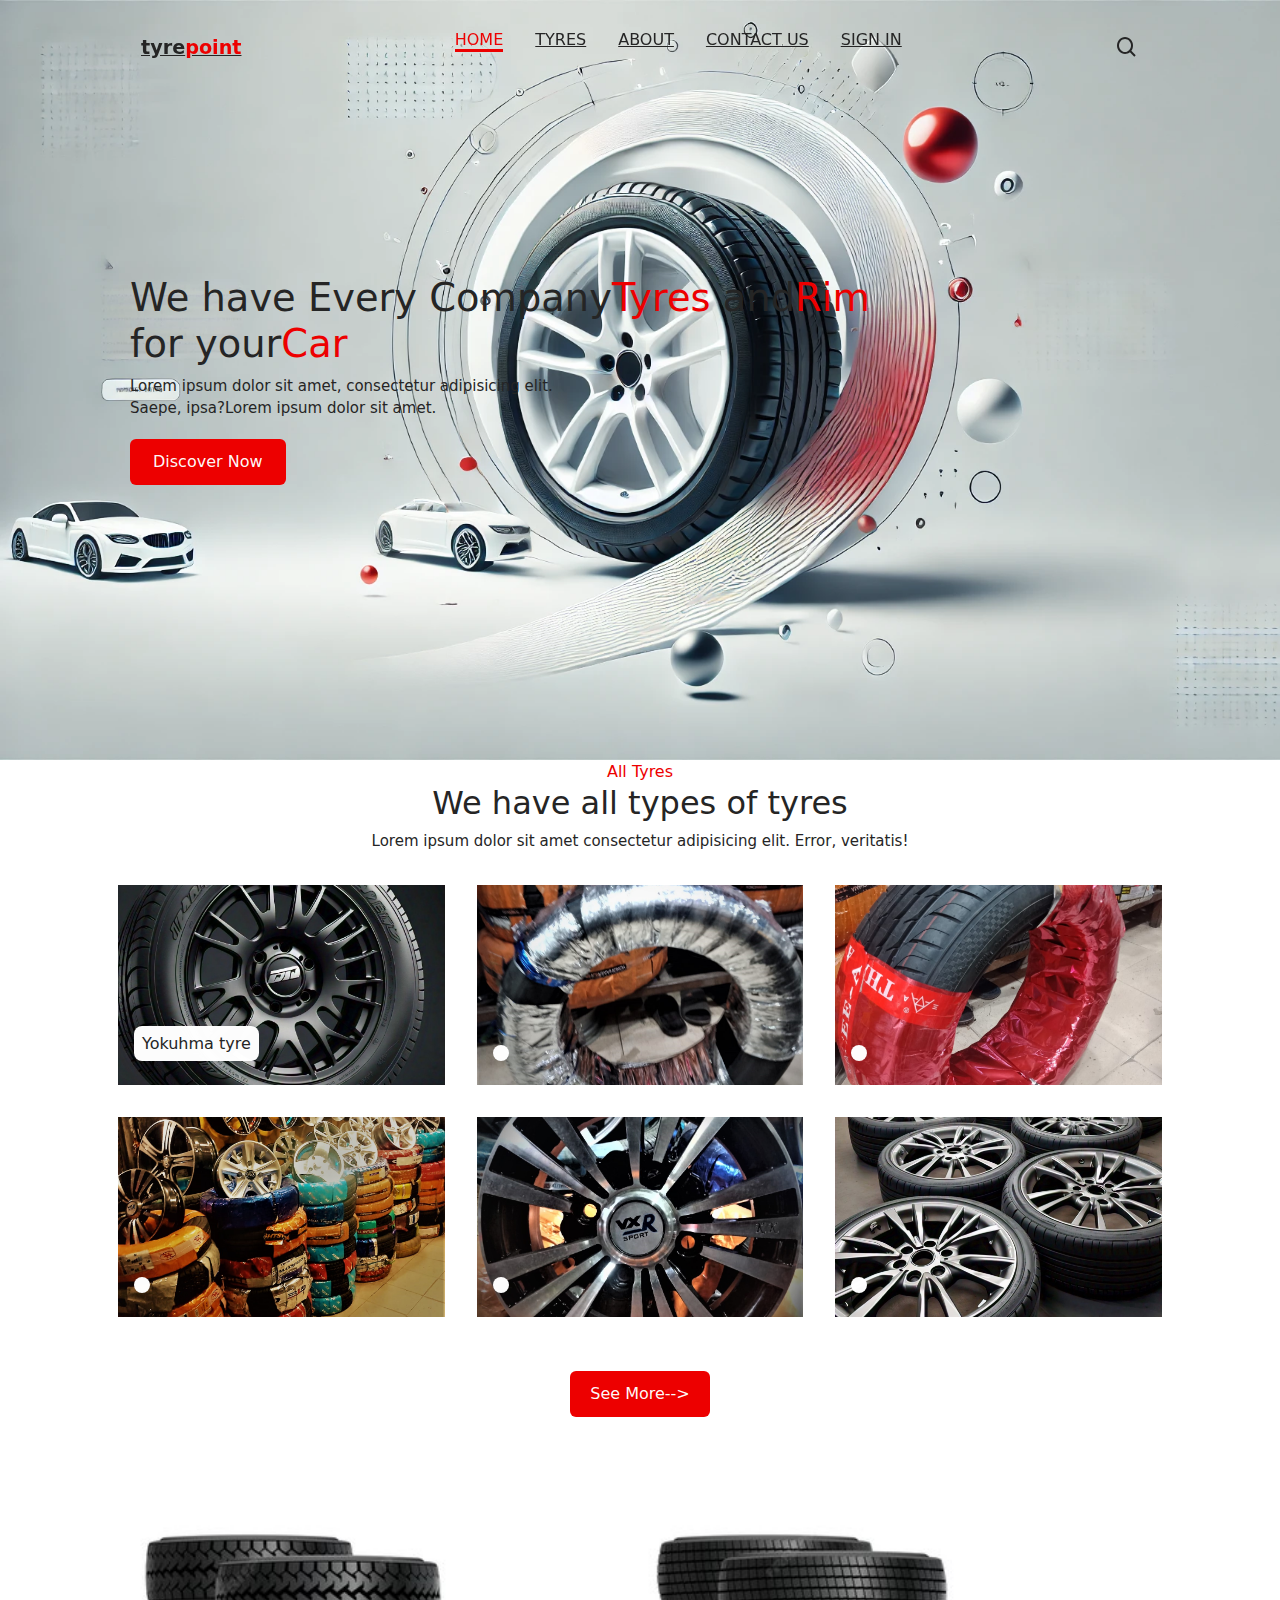
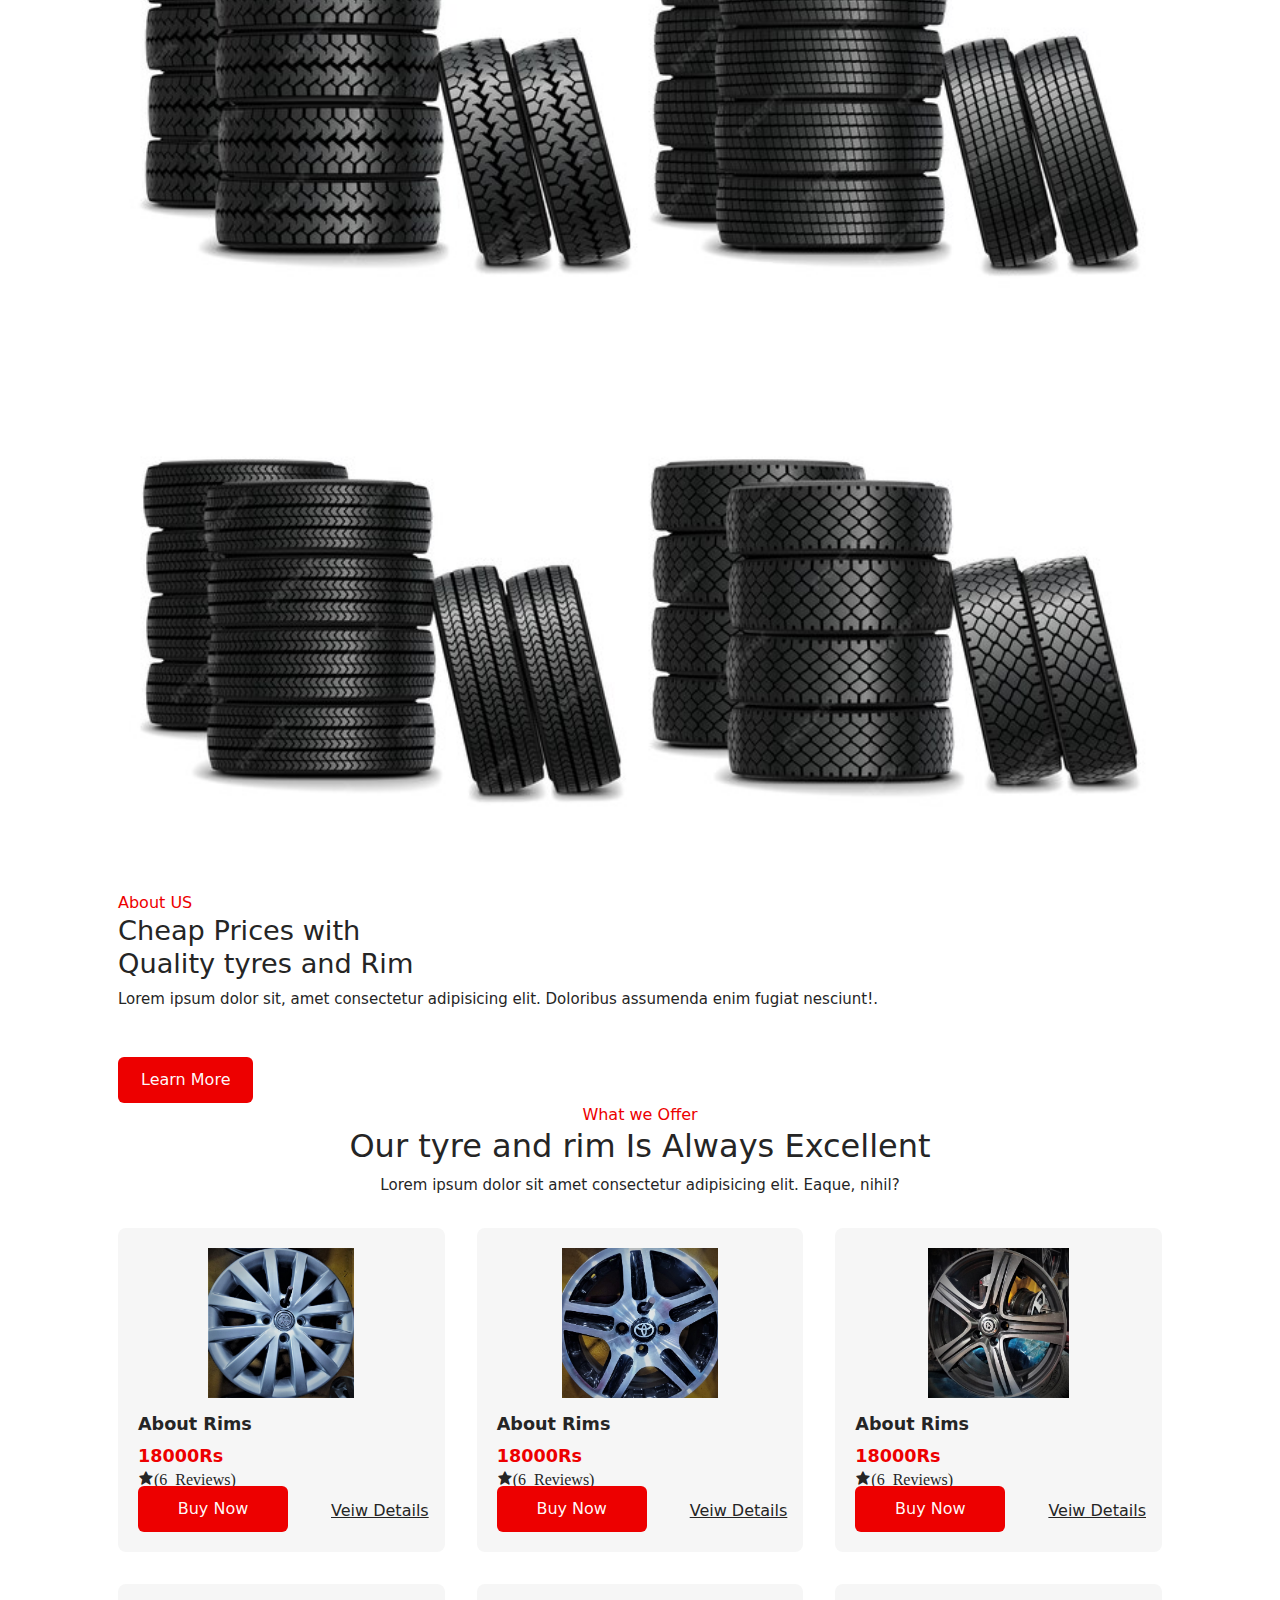
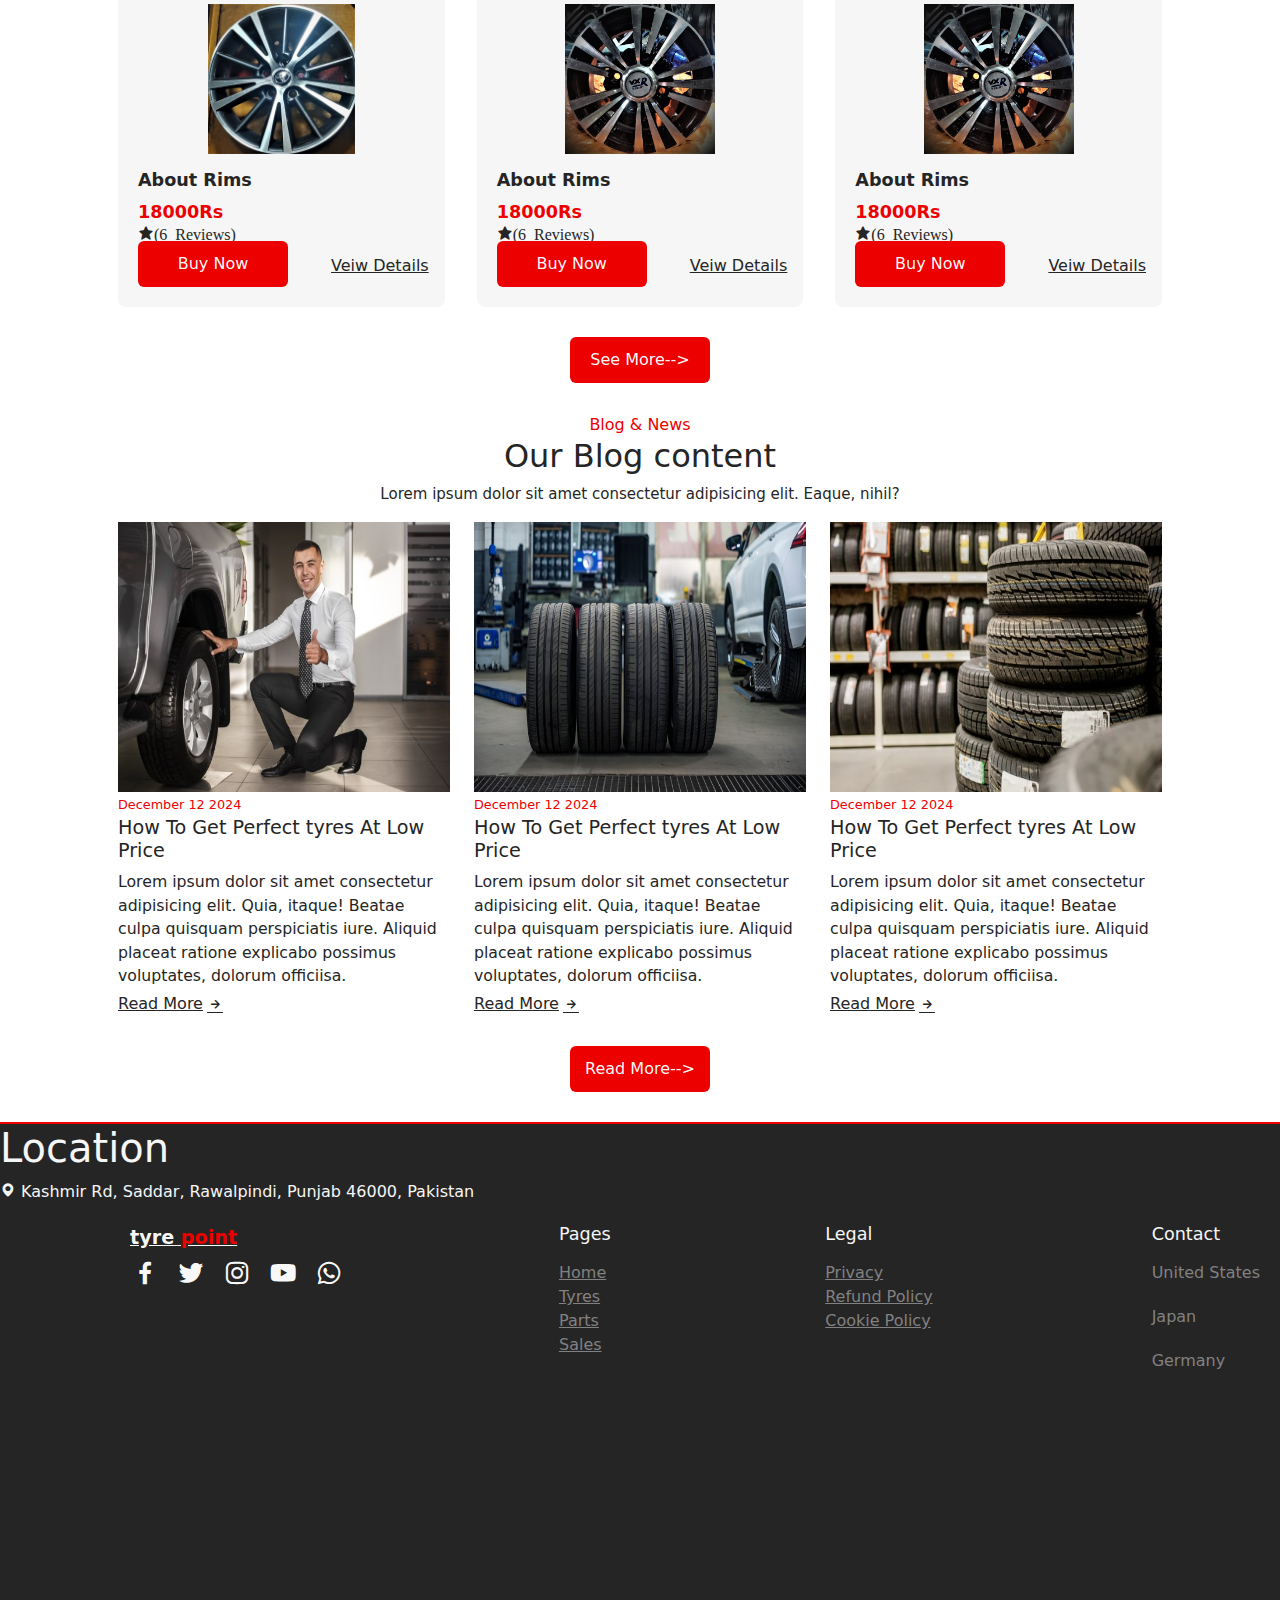
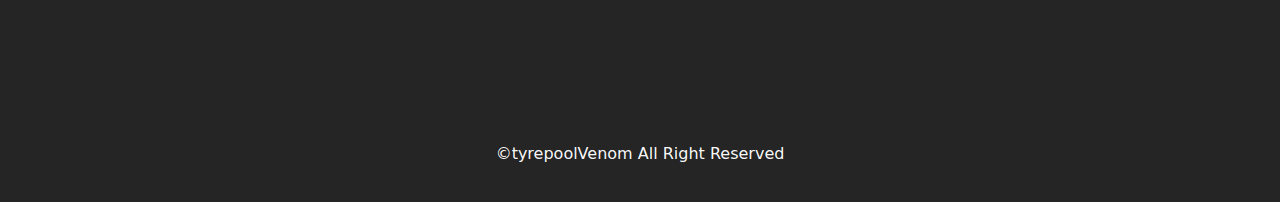
<file: index.html>
<!DOCTYPE html>
<html lang="en">
  <head>
    <meta charset="UTF-8" />
    <meta name="viewport" content="width=device-width, initial-scale=1.0" />
    <title>Tyre traders</title>
    <link
      href="https://cdn.jsdelivr.net/npm/bootstrap@5.3.3/dist/css/bootstrap.min.css"
      rel="stylesheet"
      integrity="sha384-QWTKZyjpPEjISv5WaRU9OFeRpok6YctnYmDr5pNlyT2bRjXh0JMhjY6hW+ALEwIH"
      crossorigin="anonymous"
    />
    <link
      href="https://unpkg.com/boxicons@2.1.4/css/boxicons.min.css"
      rel="stylesheet"
    />

  </head>

  <body>
    <link rel="stylesheet" href="style.css" />

    <header>
      <div class="nav container">
        <i class="bx bx-menu" id="menu-icon"></i>
        <a href="#" class="logo">tyre<span>point</span></a>
        <ul class="navbar">
          <li><a href="home.html" class="active">Home</a></li>
          <li><a href="tyres.html">Tyres </a></li>
          <li><a href="about.html">About</a></li>
          <li><a href="contact.html">Contact us</a></li>
          <li><a href="signin.html">Sign in</a></li>
        </ul>

        <i class="bx bx-search" id="search-icon"></i>

        <div class="search-box container">
          <input type="search" name="" id="" placeholder="search here..." />
        </div>
      </div>
    </header>
    <section class="Home" id="Home">
      <div class="Home-text">
        <h1>
          We have Every Company<span>Tyres</span> and<span>Rim</span><br />
          for your<span>Car</span>
        </h1>
        <p>
          Lorem ipsum dolor sit amet, consectetur adipisicing elit.<br />
          Saepe, ipsa?Lorem ipsum dolor sit amet.
        </p>
        <a href="#" class="btn">Discover Now</a>
      </div>
    </section>
  
    
    
    <section class="Tyres" id="Tyres">
      <div class="heading">
        <span> All Tyres </span>
        <h2>We have all types of tyres</h2>
        <p>
          Lorem ipsum dolor sit amet consectetur adipisicing elit. Error,
          veritatis!
        </p>
      </div>
      <div class="tyres-container container">
        <div class="box">
          <img src="./images/project.jpg" />
          <h2>Yokuhma tyre</h2>
        </div>
        <div class="box">
          <img src="images/image17.jpg" alt="" />
          <h2></h2>
        </div>
        <div class="box">
          <img src="images/image18.jpg" alt="" />
          <h2></h2>
        </div>
        <div class="box">
          <img src="images/image14.jpg" alt="" />
          <h2></h2>
        </div>
        <div class="box">
          <img src="images/image9.jpg" alt="" />
          <h2></h2>
        </div>
        <div class="box">
          <img src="images/image11.jpg" alt="" />
          <h2></h2>
        </div>
      </div>
    </section>
    <br />
    <div class="seemore">
    <a href="#" class="seemore btn" style="width: 140px;">See More--></a>
  </div>
    <section class="About container" id="About">
      <div class="About-img"><img src="images/aboutimage.jpg" alt="" width="" height="px"></div>

      <div class="About-text">
        <span> About US </span>
        <h2>
          Cheap Prices with <br />
          Quality tyres and Rim
        </h2>
        <p>
          Lorem ipsum dolor sit, amet consectetur adipisicing elit. Doloribus
          assumenda enim fugiat nesciunt!.
        </p>
      </div>
      <br />
      <a href="about.html" class="btn">Learn More</a>
    </section>

    <section class="parts" id="parts">
      <div class="heading">
        <span>What we Offer</span>
        <h2>Our tyre and rim Is Always Excellent</h2>
        <p>
          Lorem ipsum dolor sit amet consectetur adipisicing elit. Eaque, nihil?
        </p>
      </div>

      <div class="parts-container container">
        <div class="box">
          <img src="images/image3.jpg" alt="" />
          <h3>About Rims</h3>
          <span>18000Rs</span>
          <i class="bx bxs-star">(6 Reviews)</i>
          <a href="#" class="btn">Buy Now</a>
          <a href="#" class="details">Veiw Details</a>
        </div>

        <div class="box">
          <img src="images/image15.jpg" alt="" />
          <h3>About Rims</h3>
          <span>18000Rs</span>
          <i class="bx bxs-star">(6 Reviews)</i>
          <a href="#" class="btn">Buy Now</a>
          <a href="#" class="details">Veiw Details</a>
        </div>

        <div class="box">
          <img src="images/image5.jpg" alt="" />
          <h3>About Rims</h3>
          <span>18000Rs</span>
          <i class="bx bxs-star">(6 Reviews)</i>
          <a href="#" class="btn">Buy Now</a>
          <a href="#" class="details">Veiw Details</a>
        </div>

        <div class="box">
          <img src="images/image7.jpg" alt="" />
          <h3>About Rims</h3>
          <span>18000Rs</span>
          <i class="bx bxs-star">(6 Reviews)</i>
          <a href="#" class="btn">Buy Now</a>
          <a href="#" class="details">Veiw Details</a>
        </div>

        <div class="box">
          <img src="images/image9.jpg" alt="" />
          <h3>About Rims</h3>
          <span>18000Rs</span>
          <i class="bx bxs-star">(6 Reviews)</i>
          <a href="#" class="btn">Buy Now</a>
          <a href="#" class="details">Veiw Details</a>
        </div>
        <div class="box">
          <img src="images/image9.jpg" alt="" />
          <h3>About Rims</h3>
          <span>18000Rs</span>
          <i class="bx bxs-star">(6 Reviews)</i>
          <a href="#" class="btn">Buy Now</a>
          <a href="#" class="details">Veiw Details</a>
        </div>
      </div>
    </section>
    <div class="seemore">
      <a href="#" class="seemore btn" style="width: 140px;">See More--></a>
    </div>

    <section class="blog" >
      <div class="heading">
        <span> Blog & News</span>
        <h2>Our Blog content</h2>
        <p>
          Lorem ipsum dolor sit amet consectetur adipisicing elit. Eaque, nihil?
        </p>
      </div>
      <div class="container">
<div class="row">
  <div class="col-md-4" id="blogdiv">
    <img src="images/blogimage.jpg" alt="" height="270px" id="blogimg">
    <span>
      December 12 2024
    </span>
    <h3>How To Get Perfect tyres At Low Price </h3>
    <P>Lorem ipsum dolor sit amet consectetur adipisicing elit. Quia, itaque! Beatae culpa quisquam perspiciatis
      iure. Aliquid placeat ratione explicabo possimus voluptates, dolorum officiisa.
    </P>
    <a href="#" class="blog-btn">Read More<i class="bx bx-right-arrow-alt"></i></a>

  </div>
  <div class="col-md-4" id="blogdiv">
    <img src="images/blogimage3.jpg" alt="" height="270px"id="blogimg" >
    <span>
      December 12 2024
    </span>
    <h3>How To Get Perfect tyres At Low Price </h3>
    <P>Lorem ipsum dolor sit amet consectetur adipisicing elit. Quia, itaque! Beatae culpa quisquam perspiciatis
      iure. Aliquid placeat ratione explicabo possimus voluptates, dolorum officiisa.
    </P>
    <a href="#" class="blog-btn">Read More<i class="bx bx-right-arrow-alt"></i></a>

  </div>
  <div class="col-md-4" id="blogdiv">
    <img src="images/blogimage2.jpg" alt="" height="270px" id="blogimg">
    <span>
      December 12 2024
    </span>
    <h3>How To Get Perfect tyres At Low Price </h3>
    <P>Lorem ipsum dolor sit amet consectetur adipisicing elit. Quia, itaque! Beatae culpa quisquam perspiciatis
      iure. Aliquid placeat ratione explicabo possimus voluptates, dolorum officiisa.
    </P>
    <a href="#" class="blog-btn">Read More<i class="bx bx-right-arrow-alt"></i></a>

  </div>
</div>
      </div>  
      </section>
      <div class="seemore">
        <a href="#" class="seemore btn" style="width: 140px;">Read  More--></a>
      </div>
<section class="footer">
  <div class="col-md-6">
      <h1>Location</h1>
    <ul class="list-unstyled">
      
      <li><i class="bx bxs-map"></i> Kashmir Rd, Saddar, Rawalpindi, Punjab 46000, Pakistan</li>
    
    </ul>
  </div>
  <div class="footer-container">
    
    <div class="footer-box">
      <a href="#" class="logo">tyre<span> point</span></a>
      <div class="Social">
       <a href="#"><li class="bx bxl-facebook"></li></a>
      <a href="#"><li class="bx bxl-twitter"></li></a>
      <a href="#"><li class="bx bxl-instagram"></li></a>
      <a href="#"><li class="bx bxl-youtube"></li></a>
      <a href="#"><li class="bx bxl-whatsapp"></li></a>
      </div>
    </div>
    <div class="footer-box">
      <h3>Pages</h3>
     <li> <a href="#">Home</a></li>
     <li> <a href="#">Tyres</a></li>
     <li><a href="#">Parts</a></li>
     <li><a href="#">Sales</a></li>
    </div>
    <div class="footer-box">
      <h3>Legal</h3>
      <li><a href="#">Privacy</a></li>
      <li><a href="#">Refund Policy</a></li>
      <li><a href="#">Cookie Policy</a></li>
      
    </div>
    <div class="footer-box">
      <h3>Contact</h3>
      <p>United States</p>
      <p>Japan</p>
      <p>Germany</p>
    </div>
  </div>

</section>
<div class="copyright">
  <P>&#169;tyrepoolVenom All Right Reserved</P>
</div>
    <script src="main.js"></script>
    <script
      src="https://cdn.jsdelivr.net/npm/bootstrap@5.3.3/dist/js/bootstrap.bundle.min.js"
      integrity="sha384-YvpcrYf0tY3lHB60NNkmXc5s9fDVZLESaAA55NDzOxhy9GkcIdslK1eN7N6jIeHz"
      crossorigin="anonymous"
    ></script>
  </body>
</html>
</file>
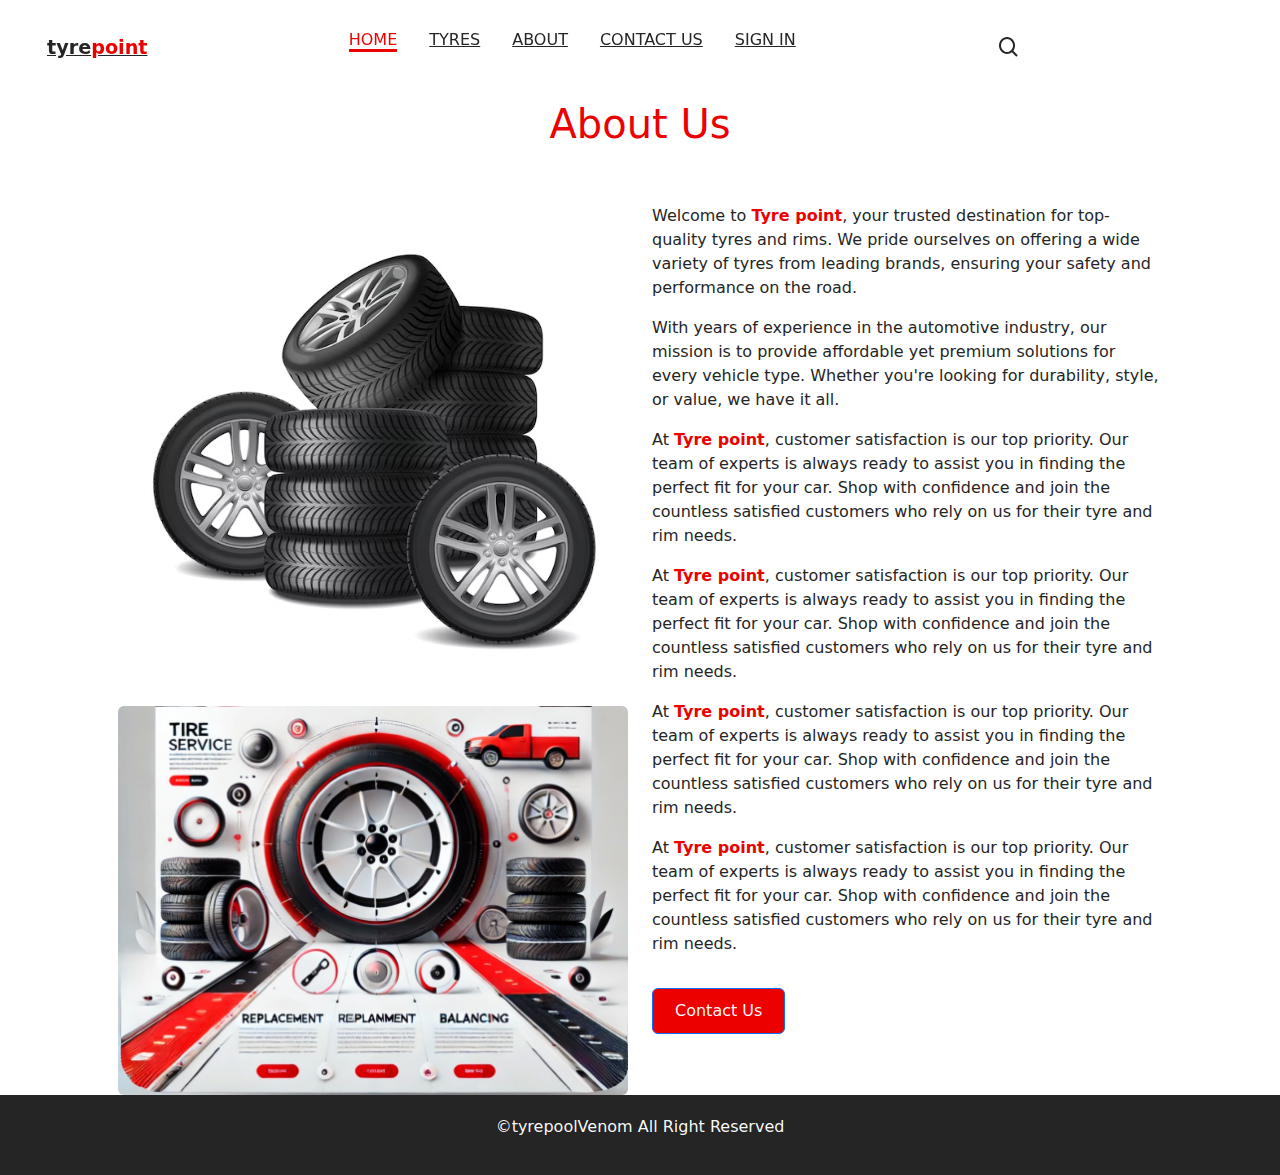
<file: about.html>
<!DOCTYPE html>
<html lang="en">
  <head>
    <meta charset="UTF-8" />
    <meta name="viewport" content="width=device-width, initial-scale=1.0" />
    <title>Tyre traders</title>
    <link
      href="https://cdn.jsdelivr.net/npm/bootstrap@5.3.3/dist/css/bootstrap.min.css"
      rel="stylesheet"
      integrity="sha384-QWTKZyjpPEjISv5WaRU9OFeRpok6YctnYmDr5pNlyT2bRjXh0JMhjY6hW+ALEwIH"
      crossorigin="anonymous"
    />
    <link
      href="https://unpkg.com/boxicons@2.1.4/css/boxicons.min.css"
      rel="stylesheet" />
      

  </head>

  <body>
    <link rel="stylesheet" href="style.css" />

    <header class="container">
      <div class="nav container">
        <i class="bx bx-menu" id="menu-icon"></i>
        <a href="#" class="logo">tyre<span>point</span></a>
        <ul class="navbar">
          <li><a href="home.html" class="active">Home</a></li>
          <li><a href="tyres.html">Tyres </a></li>
          <li><a href="about.html">About</a></li>
          <li><a href="contact.html">Contact us</a></li>
          <li><a href="signin.html">Sign in</a></li>
        </ul>

        <i class="bx bx-search" id="search-icon"></i>

        <div class="search-box container">
          <input type="search" name="" id="" placeholder="search here..." />
        </div>
      </div>
    </header>
    <h1 style="text-align: center; color:rgb(237, 0, 0) ; margin-top: 100px;">About Us</h1>
    <section class="about-section container mt-5">
        <div class="row ">
          <div class="col-md-6">
            <img
              src="images/image27.avif"
              alt="About Tyre Traders"
              class="img-fluid rounded"
            />
            <img
              src="images/image50copy.JPG"
              alt="About Tyre Traders"
              class="img-fluid rounded"
            />

           
            
          </div>
        
          <div class="col-md-6">
            <h1></h1>
            <p>
              Welcome to <strong style="color: rgb(237, 0, 0);">Tyre point</strong>, your trusted destination
              for top-quality tyres and rims. We pride ourselves on offering a
              wide variety of tyres from leading brands, ensuring your safety and
              performance on the road.
            </p>
            <p>
              With years of experience in the automotive industry, our mission is
              to provide affordable yet premium solutions for every vehicle type.
              Whether you're looking for durability, style, or value, we have it
              all.
            </p>
            <p>
              At <strong style="color: rgb(237, 0, 0);">Tyre point</strong>, customer satisfaction is our top priority. Our
              team of experts is always ready to assist you in finding the perfect
              fit for your car. Shop with confidence and join the countless
              satisfied customers who rely on us for their tyre and rim needs.
            </p>
            <p>
                At <strong style="color: rgb(237, 0, 0);">Tyre point</strong>, customer satisfaction is our top priority. Our
                team of experts is always ready to assist you in finding the perfect
                fit for your car. Shop with confidence and join the countless
                satisfied customers who rely on us for their tyre and rim needs.
              </p>
              <p>
                At <strong style="color: rgb(237, 0, 0);">Tyre point</strong>, customer satisfaction is our top priority. Our
                team of experts is always ready to assist you in finding the perfect
                fit for your car. Shop with confidence and join the countless
                satisfied customers who rely on us for their tyre and rim needs.
              </p> <p>
                At <strong style="color: rgb(237, 0, 0);">Tyre point</strong>, customer satisfaction is our top priority. Our
                team of experts is always ready to assist you in finding the perfect
                fit for your car. Shop with confidence and join the countless
                satisfied customers who rely on us for their tyre and rim needs.
              </p>
            
            
            <a href="contact.html" class="btn btn-primary mt-3">Contact Us</a>
          </div>
        </div>
      </section>
 
<div class="copyright">
  <P>&#169;tyrepoolVenom All Right Reserved</P>
</div>
    <script src="main.js"></script>
    <script
      src="https://cdn.jsdelivr.net/npm/bootstrap@5.3.3/dist/js/bootstrap.bundle.min.js"
      integrity="sha384-YvpcrYf0tY3lHB60NNkmXc5s9fDVZLESaAA55NDzOxhy9GkcIdslK1eN7N6jIeHz"
      crossorigin="anonymous"
    ></script>
  </body>
</html>
</file>
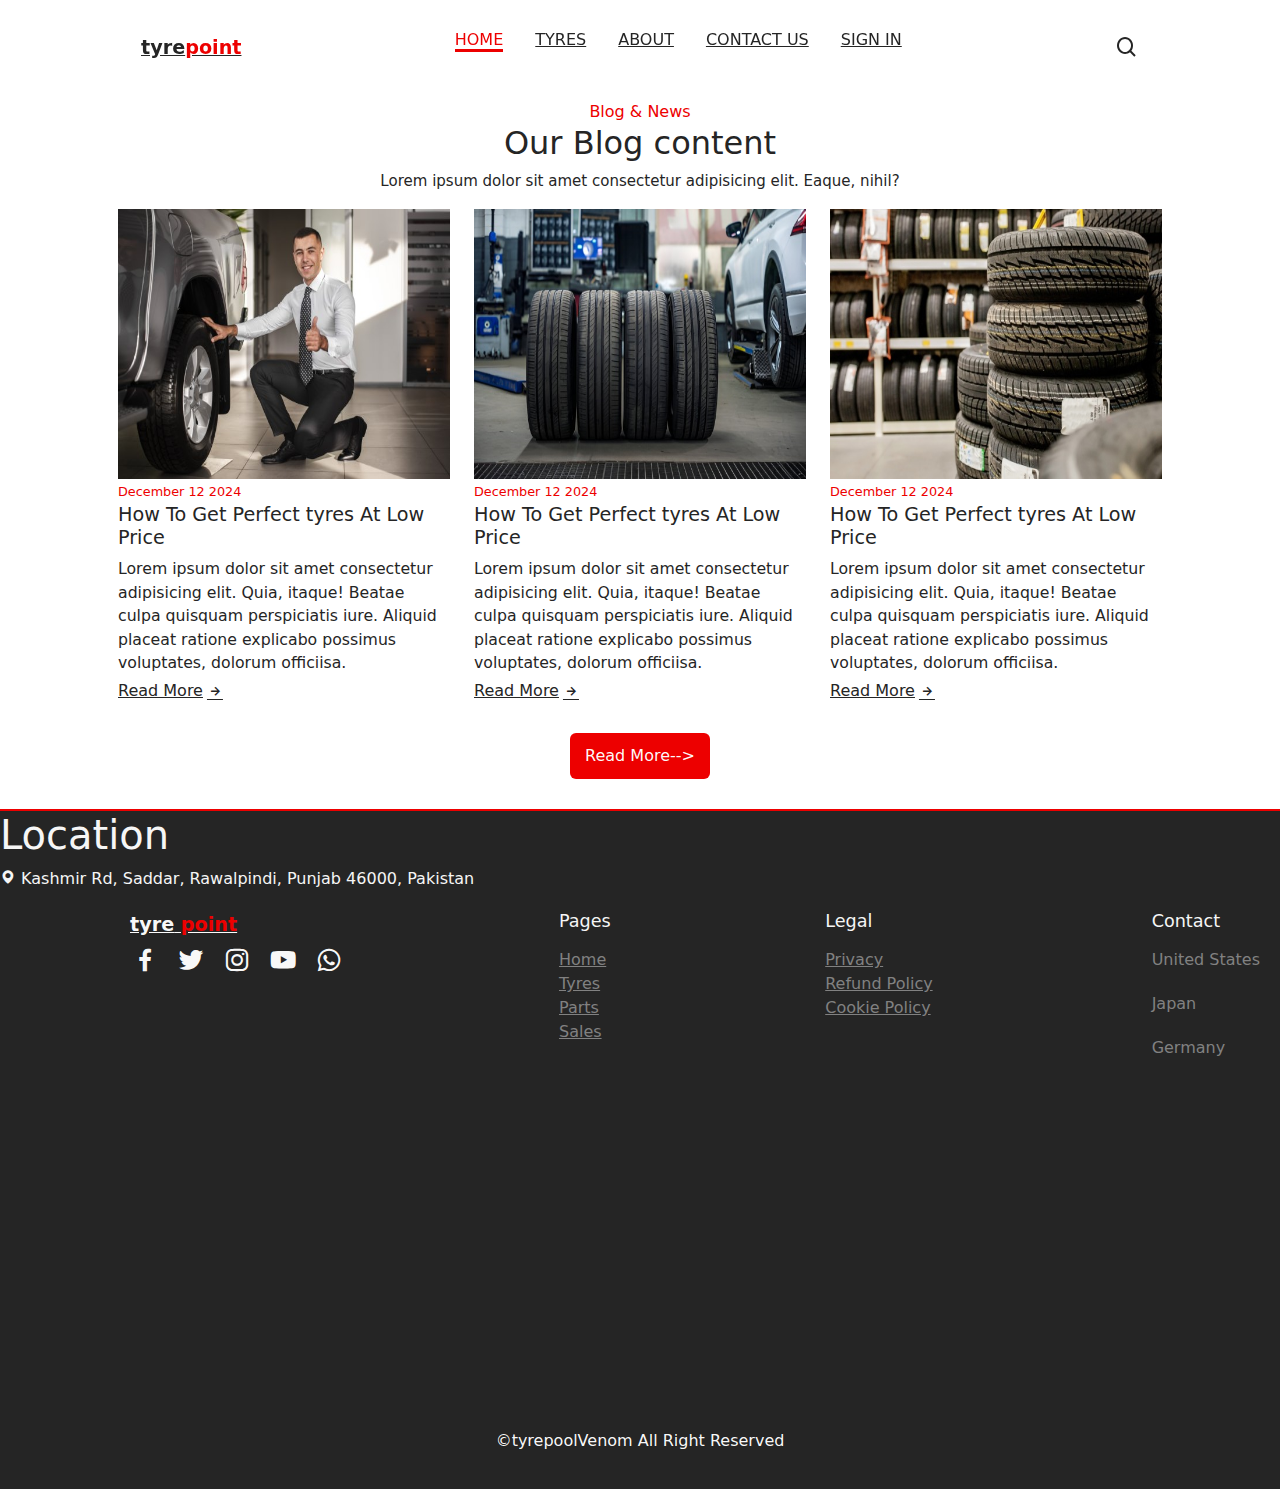
<file: blog.html>
<!DOCTYPE html>
<html lang="en">
  <head>
    <meta charset="UTF-8" />
    <meta name="viewport" content="width=device-width, initial-scale=1.0" />
    <title>Tyre traders</title>
    <link
      href="https://cdn.jsdelivr.net/npm/bootstrap@5.3.3/dist/css/bootstrap.min.css"
      rel="stylesheet"
      integrity="sha384-QWTKZyjpPEjISv5WaRU9OFeRpok6YctnYmDr5pNlyT2bRjXh0JMhjY6hW+ALEwIH"
      crossorigin="anonymous"
    />
    <link
      href="https://unpkg.com/boxicons@2.1.4/css/boxicons.min.css"
      rel="stylesheet"
    />

  </head>

  <body>
    <link rel="stylesheet" href="style.css" />

    <header>
      <div class="nav container">
        <i class="bx bx-menu" id="menu-icon"></i>
        <a href="#" class="logo">tyre<span>point</span></a>
        <ul class="navbar">
          <li><a href="home.html" class="active">Home</a></li>
          <li><a href="tyres.html">Tyres </a></li>
          <li><a href="about.html">About</a></li>
          <li><a href="contact.html">Contact us</a></li>
          <li><a href="signin.html">Sign in</a></li>
        </ul>

        <i class="bx bx-search" id="search-icon"></i>

        <div class="search-box container">
          <input type="search" name="" id="" placeholder="search here..." />
        </div>
      </div>
    </header>

    <section class="blog" id="blog" style="margin-top: 100px;">

      <div class="heading">
        <span> Blog & News</span>
        <h2>Our Blog content</h2>
        <p>
          Lorem ipsum dolor sit amet consectetur adipisicing elit. Eaque, nihil?
        </p>
      </div>
      <div class="container">
<div class="row">
  <div class="col-md-4" id="blogdiv">
    <img src="images/blogimage.jpg" alt="" height="270px" id="blogimg">
    <span>
      December 12 2024
    </span>
    <h3>How To Get Perfect tyres At Low Price </h3>
    <P>Lorem ipsum dolor sit amet consectetur adipisicing elit. Quia, itaque! Beatae culpa quisquam perspiciatis
      iure. Aliquid placeat ratione explicabo possimus voluptates, dolorum officiisa.
    </P>
    <a href="#" class="blog-btn">Read More<i class="bx bx-right-arrow-alt"></i></a>

  </div>
  <div class="col-md-4" id="blogdiv">
    <img src="images/blogimage3.jpg" alt="" height="270px"id="blogimg" >
    <span>
      December 12 2024
    </span>
    <h3>How To Get Perfect tyres At Low Price </h3>
    <P>Lorem ipsum dolor sit amet consectetur adipisicing elit. Quia, itaque! Beatae culpa quisquam perspiciatis
      iure. Aliquid placeat ratione explicabo possimus voluptates, dolorum officiisa.
    </P>
    <a href="#" class="blog-btn">Read More<i class="bx bx-right-arrow-alt"></i></a>

  </div>
  <div class="col-md-4" id="blogdiv">
    <img src="images/blogimage2.jpg" alt="" height="270px" id="blogimg">
    <span>
      December 12 2024
    </span>
    <h3>How To Get Perfect tyres At Low Price </h3>
    <P>Lorem ipsum dolor sit amet consectetur adipisicing elit. Quia, itaque! Beatae culpa quisquam perspiciatis
      iure. Aliquid placeat ratione explicabo possimus voluptates, dolorum officiisa.
    </P>
    <a href="#" class="blog-btn">Read More<i class="bx bx-right-arrow-alt"></i></a>

  </div>
</div>
      </div>  
      </section>
      <div class="seemore">
        <a href="#" class="seemore btn" style="width: 140px;">Read  More--></a>
      </div>
<section class="footer">
  <div class="col-md-6">
      <h1>Location</h1>
    <ul class="list-unstyled">
      
      <li><i class="bx bxs-map"></i> Kashmir Rd, Saddar, Rawalpindi, Punjab 46000, Pakistan</li>
    
    </ul>
  </div>
  <div class="footer-container">
    
    <div class="footer-box">
      <a href="#" class="logo">tyre<span> point</span></a>
      <div class="Social">
       <a href="#"><li class="bx bxl-facebook"></li></a>
      <a href="#"><li class="bx bxl-twitter"></li></a>
      <a href="#"><li class="bx bxl-instagram"></li></a>
      <a href="#"><li class="bx bxl-youtube"></li></a>
      <a href="#"><li class="bx bxl-whatsapp"></li></a>
      </div>
    </div>
    <div class="footer-box">
      <h3>Pages</h3>
     <li> <a href="#">Home</a></li>
     <li> <a href="#">Tyres</a></li>
     <li><a href="#">Parts</a></li>
     <li><a href="#">Sales</a></li>
    </div>
    <div class="footer-box">
      <h3>Legal</h3>
      <li><a href="#">Privacy</a></li>
      <li><a href="#">Refund Policy</a></li>
      <li><a href="#">Cookie Policy</a></li>
      
    </div>
    <div class="footer-box">
      <h3>Contact</h3>
      <p>United States</p>
      <p>Japan</p>
      <p>Germany</p>
    </div>
  </div>

</section>
<div class="copyright">
  <P>&#169;tyrepoolVenom All Right Reserved</P>
</div>
    <script src="main.js"></script>
    <script
      src="https://cdn.jsdelivr.net/npm/bootstrap@5.3.3/dist/js/bootstrap.bundle.min.js"
      integrity="sha384-YvpcrYf0tY3lHB60NNkmXc5s9fDVZLESaAA55NDzOxhy9GkcIdslK1eN7N6jIeHz"
      crossorigin="anonymous"
    ></script>
  </body>
</html>
</file>
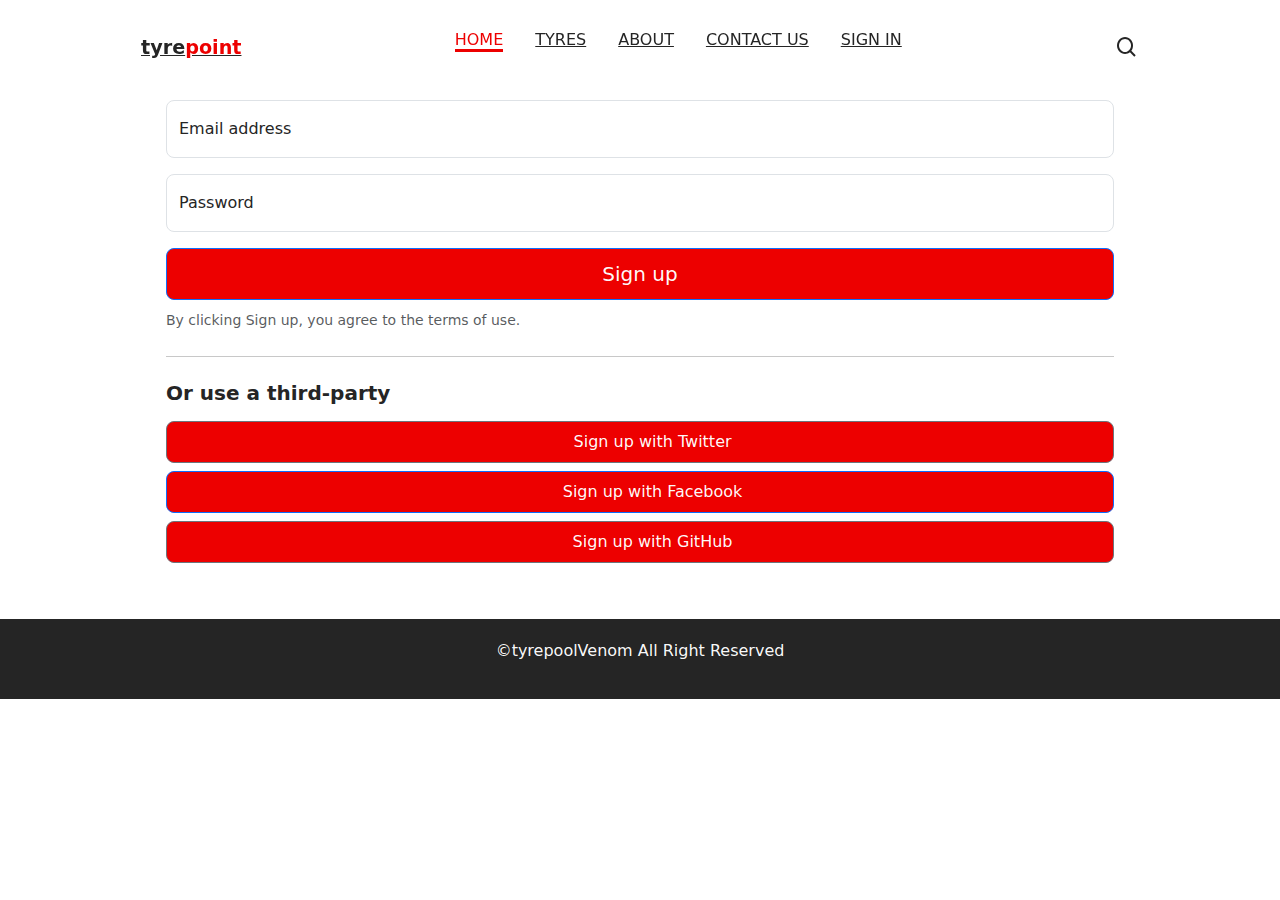
<file: signin.html>
<!DOCTYPE html>
<html lang="en">
  <head>
    <meta charset="UTF-8" />
    <meta name="viewport" content="width=device-width, initial-scale=1.0" />
    <title>Tyre traders</title>
    <link
      href="https://cdn.jsdelivr.net/npm/bootstrap@5.3.3/dist/css/bootstrap.min.css"
      rel="stylesheet"
      integrity="sha384-QWTKZyjpPEjISv5WaRU9OFeRpok6YctnYmDr5pNlyT2bRjXh0JMhjY6hW+ALEwIH"
      crossorigin="anonymous"
    />
    <link
      href="https://unpkg.com/boxicons@2.1.4/css/boxicons.min.css"
      rel="stylesheet"
    />

  </head>

  <body>
    <link rel="stylesheet" href="style.css" />

    <header>
      <div class="nav container">
        <i class="bx bx-menu" id="menu-icon"></i>
        <a href="#" class="logo">tyre<span>point</span></a>
        <ul class="navbar">
          <li><a href="home.html" class="active">Home</a></li>
          <li><a href="tyres.html">Tyres </a></li>
          <li><a href="about.html">About</a></li>
          <li><a href="contact.html">Contact us</a></li>
          <li><a href="signin.html">sign in</a></li>
        </ul>

        <i class="bx bx-search" id="search-icon"></i>

        <div class="search-box container">
          <input type="search" name="" id="" placeholder="search here..." />
        </div>
      </div>
    </header>
 <div class="container"  style="margin-top: 100px;">
  
    <div class="modal-body p-5 pt-0">
        <form class="">
          <div class="form-floating mb-3">
            <input type="email" class="form-control rounded-3" id="floatingInput" placeholder="name@example.com">
            <label for="floatingInput">Email address</label>
          </div>
          <div class="form-floating mb-3">
            <input type="password" class="form-control rounded-3" id="floatingPassword" placeholder="Password">
            <label for="floatingPassword">Password</label>
          </div>
          <button class="w-100 mb-2 btn btn-lg rounded-3 btn-primary" type="submit">Sign up</button>
          <small class="text-body-secondary">By clicking Sign up, you agree to the terms of use.</small>
          <hr class="my-4">
          <h2 class="fs-5 fw-bold mb-3">Or use a third-party</h2>
          <button class="w-100 py-2 mb-2 btn btn-outline-secondary rounded-3" type="submit">
            <svg class="bi me-1" width="16" height="16"><use xlink:href="#twitter"></use></svg>
            Sign up with Twitter
          </button>
          <button class="w-100 py-2 mb-2 btn btn-outline-primary rounded-3" type="submit">
            <svg class="bi me-1" width="16" height="16"><use xlink:href="#facebook"></use></svg>
            Sign up with Facebook
          </button>
          <button class="w-100 py-2 mb-2 btn btn-outline-secondary rounded-3" type="submit">
            <svg class="bi me-1" width="16" height="16"><use xlink:href="#github"></use></svg>
            Sign up with GitHub
          </button>
        </form>
      </div>
    
 </div>

<div class="copyright">
  <P>&#169;tyrepoolVenom All Right Reserved</P>
</div>
    <script src="main.js"></script>
    <script
      src="https://cdn.jsdelivr.net/npm/bootstrap@5.3.3/dist/js/bootstrap.bundle.min.js"
      integrity="sha384-YvpcrYf0tY3lHB60NNkmXc5s9fDVZLESaAA55NDzOxhy9GkcIdslK1eN7N6jIeHz"
      crossorigin="anonymous"
    ></script>
  </body>
</html>
</file>
<file: style.css>
@import url('https://fonts.googleapis.com/css2?family=Poppins:wght@500&display=swap');

*{
    font-family:'Poppins' sans-serif;
    margin: 0;
    padding: 0;
    scroll-padding-top: 1rem;
    scroll-behavior: smooth;
    list-style: none;
    text-decoration: none;
    box-sizing: border-box;

}
:root{
    --main-color:rgb(237, 0, 0);
    --text-color:rgb(37, 37, 37);
    --bg-color:#fffffffc ;
}
.section{
    padding: 4rem 0 2rem;
}
img{
    width: 100%;
}
body{
    color:var(--text-color);
}
.container{
    max-width: 1068px;
    margin-left: auto;
margin-right: auto;

}
header{
    display: block;
    width:100%;
position:fixed;
top:0;
left: 0;
z-index: 100;
}
header.shadow{
    background-color: var(--bg-color);
    box-shadow: 4px 4px 20px rgb(15 54 55 /10%);
    transition: 0.5s;
    height: 70px;
    
}
/* scrll bar */
html::-webkit-scrollbar{
    width: 0.5rem;
    background-color: transparent;
}
html::-webkit-scrollbar-thumb{
    border-radius: 5rem;
    background-color: var(--text-color);
}
.nav{
    display: flex;
    align-items: center;
    justify-content: space-between;
    padding: 20px 35px;
}
#menu-icon{
    font-size: 24px;
    cursor:pointer;
    color: var(--text-color);
    display: none;

}
.logo{
    font-size: 1.2rem;
    font-weight: 700;
    color: var(--text-color);
}
.logo span{
    color: var(--main-color);

}
.navbar{
    display: flex;
    column-gap: 2rem;
}
.navbar a{
    color: var(--text-color);
    font-size: 1rem;
    text-transform: uppercase;
    font-weight: 500;
    
}

.navbar a:hover,
.navbar .active {
    color: var(--main-color);

    border-bottom: 3px solid var(--main-color);
    text-decoration: none;
}
#search-icon{
    font-size: 24px;
    cursor:pointer;
}
.search-box{
    position: absolute;
    top:110%;
    right: 0;
    left: 0;
    background-color: var(--bg-color);
    box-shadow: 4px 4px 20px rgb(15 54 55 / 10%);
    border: 1.5px solid var(--main-color);
    border-radius: 0.5rem;
    clip-path: circle(0% at 100% 0%);
    
}
.search-box.active{
    clip-path: circle(144% at 100% 0%);
    transition: 0.4s;
}
.search-box input{
    width: 100%;
    padding: 20px;
    border: none;
    outline:none;
    background: transparent;
    font-size: 1rem;

}
.Home{
    
    margin: auto;
    width: 100%;
    min-height: 760px;
    display: flex;
    align-items: center;
    background:url(images/bacgrounimage3.jpg) ;
    background-size: cover;
    background-repeat: no-repeat;
    background-position: center left;
}
.Home-text{
    padding-left: 130px;
}
.Home-text h1{
    font-size: 2.4rem;
}
.Home-text span{
    color: var(--main-color);
}
.Home-text p{
    font-size: 0.938rem;
    font-weight: 300;
    margin: 0.5rem 0 1.2rem;
}
.btn{
    padding: 10px 22px;
    background-color: var(--main-color);
    color: var(--bg-color);
    font-weight: 400;
}
.btn:hover{
    background-color:    rgb(255, 255, 255);
    border:1px solid ;
    color: #2e2b2b;
}
.seemore {
    display: flex;
    align-items: center;
    justify-content: center;
    margin-bottom: 10px;
    margin-top: 10px;
    padding: 10px;
}
.heading{
    text-align: center;
}
.heading span{
    font-weight: 500;
    color: var(--main-color);
}
.heading p{
    font-size: 0.939rem;
    font-weight: 300;
}
.tyres-container{
    display: flex;
    flex-wrap: wrap;
    gap: 2rem;
    margin-top: 2rem;
}
.tyres-container .box{
    flex: 1 1 17rem;
    position: relative;
    height: 200px;
    overflow: hidden;

}
.tyres-container .box img{
    width: 100%;
    height: 100%;
    object-fit: cover;
    overflow: hidden;
}
.tyres-container .box img:hover{
    transform: scale(1.1);
    transition: 0.5s;
}
.tyres-container .box h2{
    position:absolute;
    bottom: 1rem;
    left: 1rem;
    font-weight: 400;
    font-size: 1rem;
    background-color: var(--bg-color);
    padding: 8px;
border-radius: 0.5rem;

}
.tyres-container .box:hover h2{
    background-color: var(--bg-color);
}
.about{
    display: flex;
    flex-wrap: wrap;
    align-items: center;
    gap: 1.5rem;

}
.About-img{
    flex: 1 1 21rem;
    width: 100%;
    max-width: 100%;

}
.About-text{
    flex: 1 1 21rem;
} .About-text span{
    font-weight: 500;
    color: var(--main-color);

}
.About-text h2{
    font-size:  1.7rem;

}
.About-text p{
    font-size: 0.938rem;
    margin:0.5rem 0 1.4rem;
}
.parts-container{
    display: flex;
    flex-wrap: wrap;
    gap: 2rem;
    margin-top: 2rem;
}
.parts-container .box{
    flex: 1 1 17rem;
    position:relative;
    padding: 20px;
    display: flex;
    flex-direction: column;
    background: #f6f6f6;
    border-radius: 0.5rem;
    
}
.parts-container .box img{
    width: 100%;
    height: 150px;
    object-fit: contain;
    object-fit: center;
    margin-bottom: 1rem;
}
.parts-container .box h3{
    font-size: 1.1rem;
    font-weight: 600;
}
.parts-container .box span{
    font-size: 1.1rem;
    font-weight: 600;
    color: var(--main-color);
}
.parts-container .box .box{
    color: var(--main-color);
    margin: 0.8rem 0;
}
.parts-container .box .btn{
    max-width: 150px;
}
.parts-container .box .details{
    display: flex;
    align-items: center;
    position:absolute;
    bottom: 1.8rem;
    right: 1rem;
    font-size: 1rem;
    color:var(--text-color)
}
.parts-container .box .details:hover{
    color: var(--main-color);
    text-decoration: underline;
}
/* Blog part */
#blogdiv:hover{

    background-color:#f4f4f4;


}
#blogdiv>span{
    font-size: 0.8rem;
    color: var(--main-color);

}
#blogdiv>h3{
    font-size: 1.2rem;
}
#blogdiv>p{
    font-size: 0.983rem;
    margin: 4px 0;
}
.blog-btn{
    display: flex;
    align-items: center;
    column-gap: 4px;
    color: var(--text-color);

}
.blog-btn:hover{
    color: var(--main-color);
    column-gap: 0.7rem;
    transition-duration: 0.4s;

}
.footer{
    background-color: var(--text-color);
    color: #f6f6f6;
    border-top: 2px solid var(--main-color);
    height: 600px;

}
.footer-container{
    display: flex;
    justify-content: space-between;
    gap: 1rem;
    flex-wrap: wrap;
    margin-top: 20px; 
    margin-left:130px;
}
.footer-container .logo{
    color: var(--bg-color);
    margin-bottom: 1rem;
}
.footer-container.footer-box{
    display: flex;
    flex-direction: column;

}
.Social{
    display: flex;
    align-items: center;

}
.Social a{
    font-size: 30px;
    color: var(--bg-color);
    margin-right: 1rem;

}
.Social a:hover{
     color: var(--main-color);
}
.footer-box h3{
    font-size: 1.1rem;
    font-weight: 400;
    margin-bottom:1rem ;

}
.footer-box li>a,.footer-box p{
color: #818181;
margin-bottom:20px;
margin-right: 20px;
}

.footer-box li  :hover{
    color:var(--main-color);
}
.copyright{
padding: 20px;
text-align: center;
color: var(--bg-color);
background-color: var(--text-color);
}
/* making responsive */
@media(max-width:1080px) {
    .container{
        margin-left: 1rem;
        margin-right: 1rem;

    }
    
}
@media(max-width:991px) {
    .nav{
        padding: 15px 20px;

    }
    .section{
        padding: 3rem 0 1rem;
    }
    .Home-text{
        padding-left: 2rem;

    }
    .Home-text h1{
        font-size: 2.1rem;

    }
}
@media(max-width:920px){
#search-icon{
    color: var(--text-color);

}
}
@media(max-width:768px){
    .search-box input{
        padding: 15px;

    }
    .nav{
        padding: 10px 0;
    }
    #menu-icon{
        display: initial;
    }

.navbar{
    position:absolute;
    top: 100%;
    right: 0%;
    left: 0%;
    display: flex;
    flex-direction: column;
    background-color: var(--bg-color);
    row-gap: 0.5rem;
    text-align: center;
    box-shadow: 4px 4px 20px rgb(15 54 55/20%);
    clip-path: circle(0% at 0% 0%);
    transition-duration: 0.6s;

}
.navbar a{
    display:block;
    padding: 15px;

}
.navbar a:hover,
.navbar  .active{
    border-bottom: none;
    background: var(--main-color);
    color:var(--bg-color);

}
.navbar.active{
    clip-path: circle(144% at 0%  0%);
};

.blog-container .box{
    padding :4px;
}

}
@media(max-width:727px){
    .heading span{
        font-size: 0.9rem;
    }
    .heading h2{
        font-size: 1.4rem;
    }
    .about{
flex-direction: column-reverse;

    }
    .about-text{
        text-align: center;

    }
    .about-text h2{
        font-size: 1.4rem;
    }
}
@media(max-width:607px){
    .footer-container{
        display: grid;
        grid-template-columns: 1fr 1fr ;
    }

}
@media(max-width:360px){
    .search-box .input{
        padding: 11px;
    }
    .home{
        min-height: 500px;
    }
    .home-text h1{
        font-size: 2rem;
    }
    .home-text p br{
        display: contents;
    }
}
</file>
